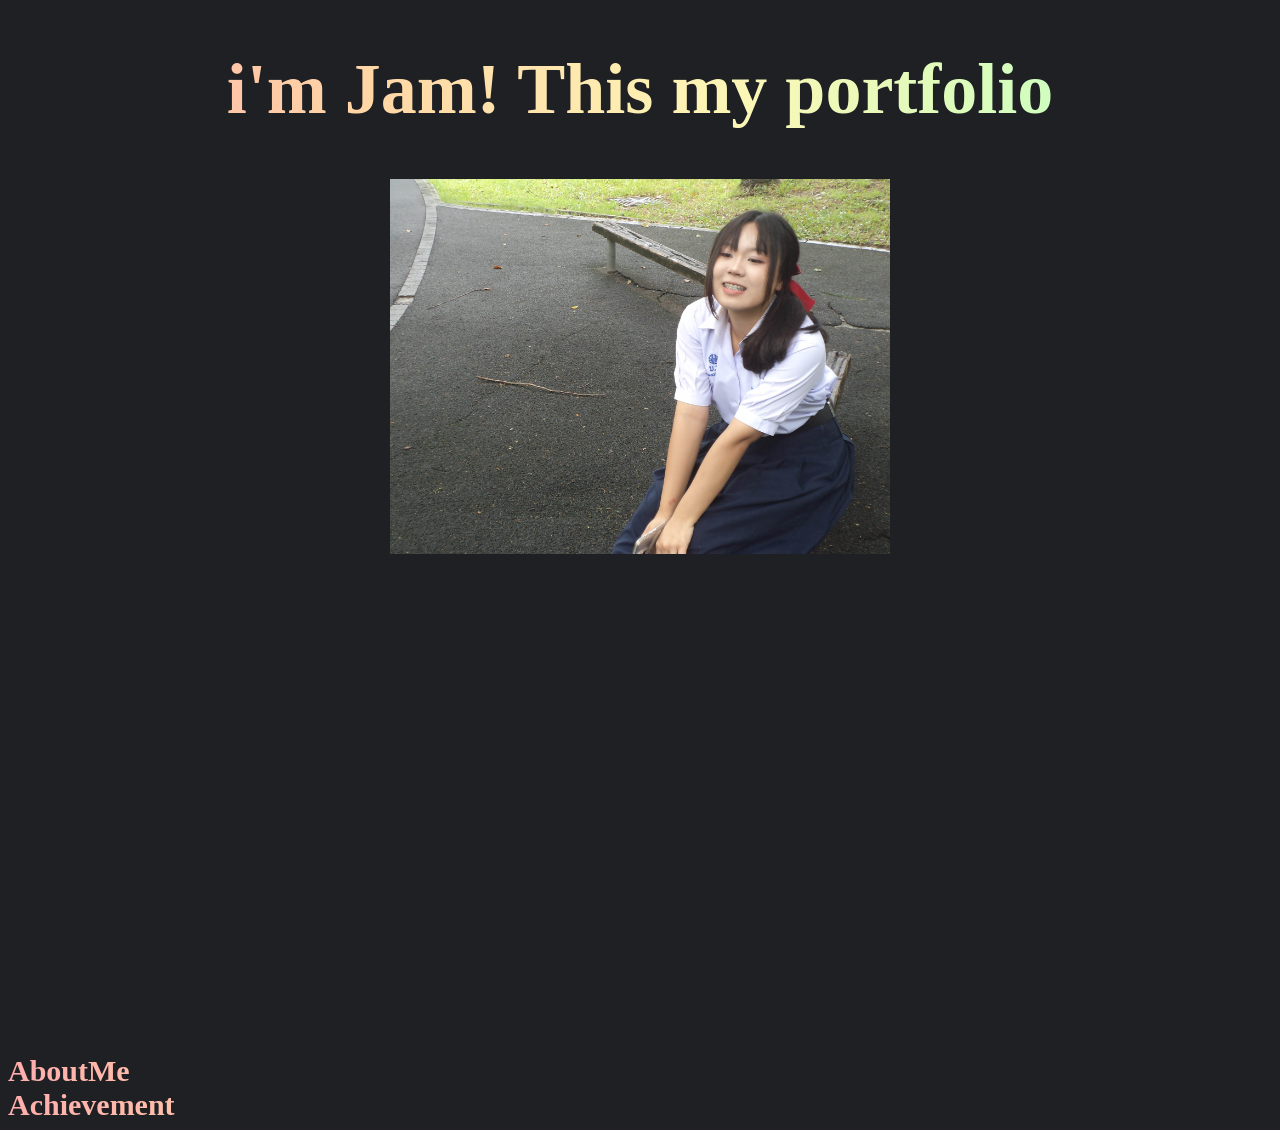
<file: index.html>
<!DOCTYPE html>
<html lang="en">
<head>
    <meta charset="UTF-8">
    <meta name="viewport" content="width=device-width, initial-scale=1.0">
    <title> Portfolio </title>

    <link rel="stylesheet" href="./css/style.css">
    
    <link rel="preconnect" href="https://fonts.googleapis.com">
<link rel="preconnect" href="https://fonts.gstatic.com" crossorigin>
<link href="https://fonts.googleapis.com/css2?family=Itim&family=Redaction+50:ital,wght@0,400;0,700;1,400&family=Roboto:ital,wght@0,100..900;1,100..900&display=swap" rel="stylesheet">

</head>
<body>
    <h1 class="gradient-text">i'm Jam!  This my portfolio </h1>
    <img class="center-img"  src="somchai.png" width="500px" >
    
    <div style="height: 500px;"></div>

    <a href="index2.html" class="buttom">AboutMe</a>
    <a href="index3.html" class="buttom">Achievement</a>
    
    
</body>
</html>
</file>
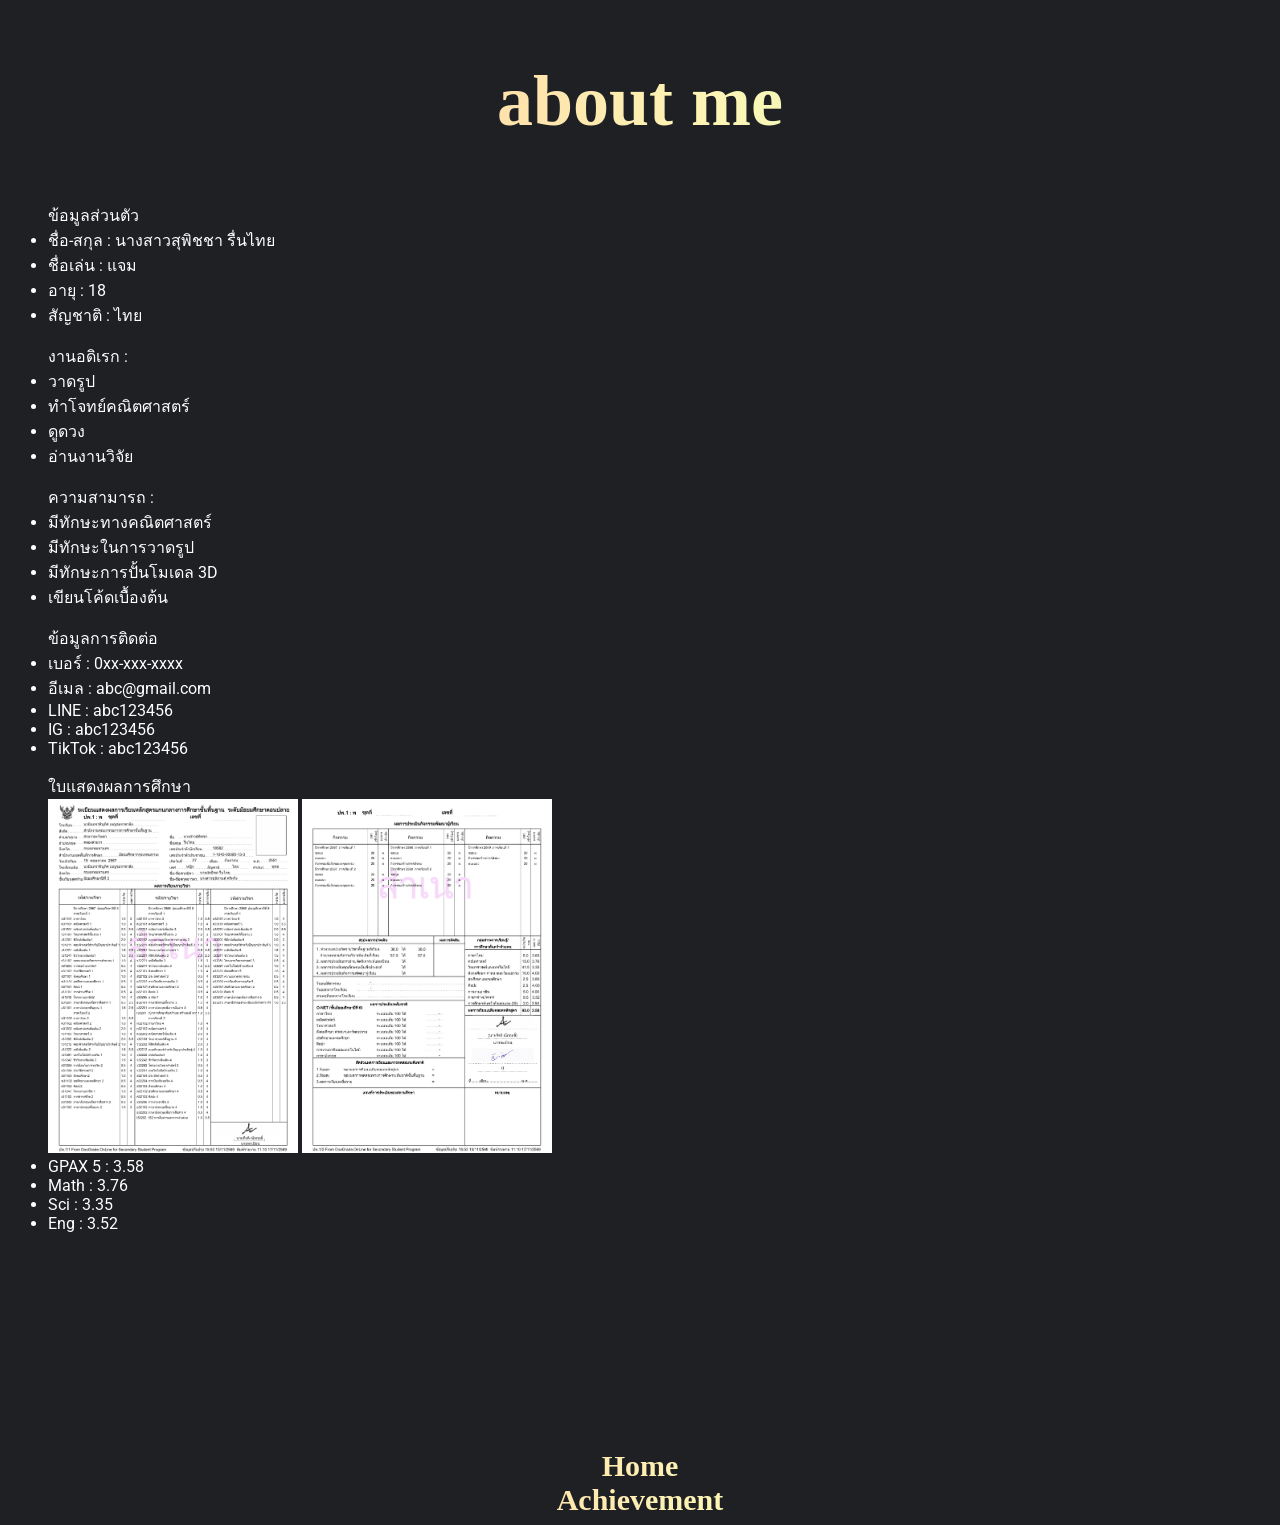
<file: index2.html>
<!DOCTYPE html>
<html lang="en">
<head>
    <meta charset="UTF-8">
    <meta name="viewport" content="width=device-width, initial-scale=1.0">
    <title>AboutMe!!</title>
    <link rel="stylesheet" href="./css/style2.css">
    
    <link rel="preconnect" href="https://fonts.googleapis.com">
<link rel="preconnect" href="https://fonts.gstatic.com" crossorigin>
<link href="https://fonts.googleapis.com/css2?family=Itim&family=Redaction+50:ital,wght@0,400;0,700;1,400&family=Roboto:ital,wght@0,100..900;1,100..900&display=swap" rel="stylesheet">

</head>
<body>
    <h2>about me</h2>
    <div class="abc">
        <ul>ข้อมูลส่วนตัว
            <li> ชื่อ-สกุล : นางสาวสุพิชชา รื่นไทย </li>
            <li> ชื่อเล่น : แจม </li>
            <li> อายุ : 18 </li>
            <li> สัญชาติ : ไทย </li>
        </ul>
    </div>
        
    <div class="abc">
        <ul>งานอดิเรก :
            <li> วาดรูป </li>
            <li> ทำโจทย์คณิตศาสตร์</li>
            <li> ดูดวง </li>
            <li>อ่านงานวิจัย</li>
        </ul>
    </div>
        
    <div class="abc">
        <ul>ความสามารถ :
            <li>มีทักษะทางคณิตศาสตร์</li>
            <li>มีทักษะในการวาดรูป</li>
            <li>มีทักษะการปั้นโมเดล 3D</li>
            <li>เขียนโค้ดเบื้องต้น</li>
        </ul>
    </div.>

    <div class="abc">
        <ul>ข้อมูลการติดต่อ
            <li>    เบอร์   : 0xx-xxx-xxxx </li>
            <li>    อีเมล   : abc@gmail.com </li>
            <li>    LINE   : abc123456 </li>
            <li>    IG     : abc123456 </li>
            <li>    TikTok : abc123456 </li>
        </ul>
    </div>
        
    <div class="abc">
        <ul>ใบแสดงผลการศึกษา
            <div class="pic">
                <img src="gpax5หน้า - Copy.png" width="250px">
                <img src="gpax5หลัง - Copy.png" width="250px">
            </div>
            <li>GPAX 5 : 3.58 </li>
            <li>Math : 3.76 </li>
            <li>Sci : 3.35 </li>
            <li>Eng : 3.52 </li>
        </ul>
    </div>

    <div style="height: 200px;"></div>

    <a href="index.html" class="buttom">Home</a>
    <a href="index3.html" class="buttom">Achievement</a>
            
</body>
</html>
</file>
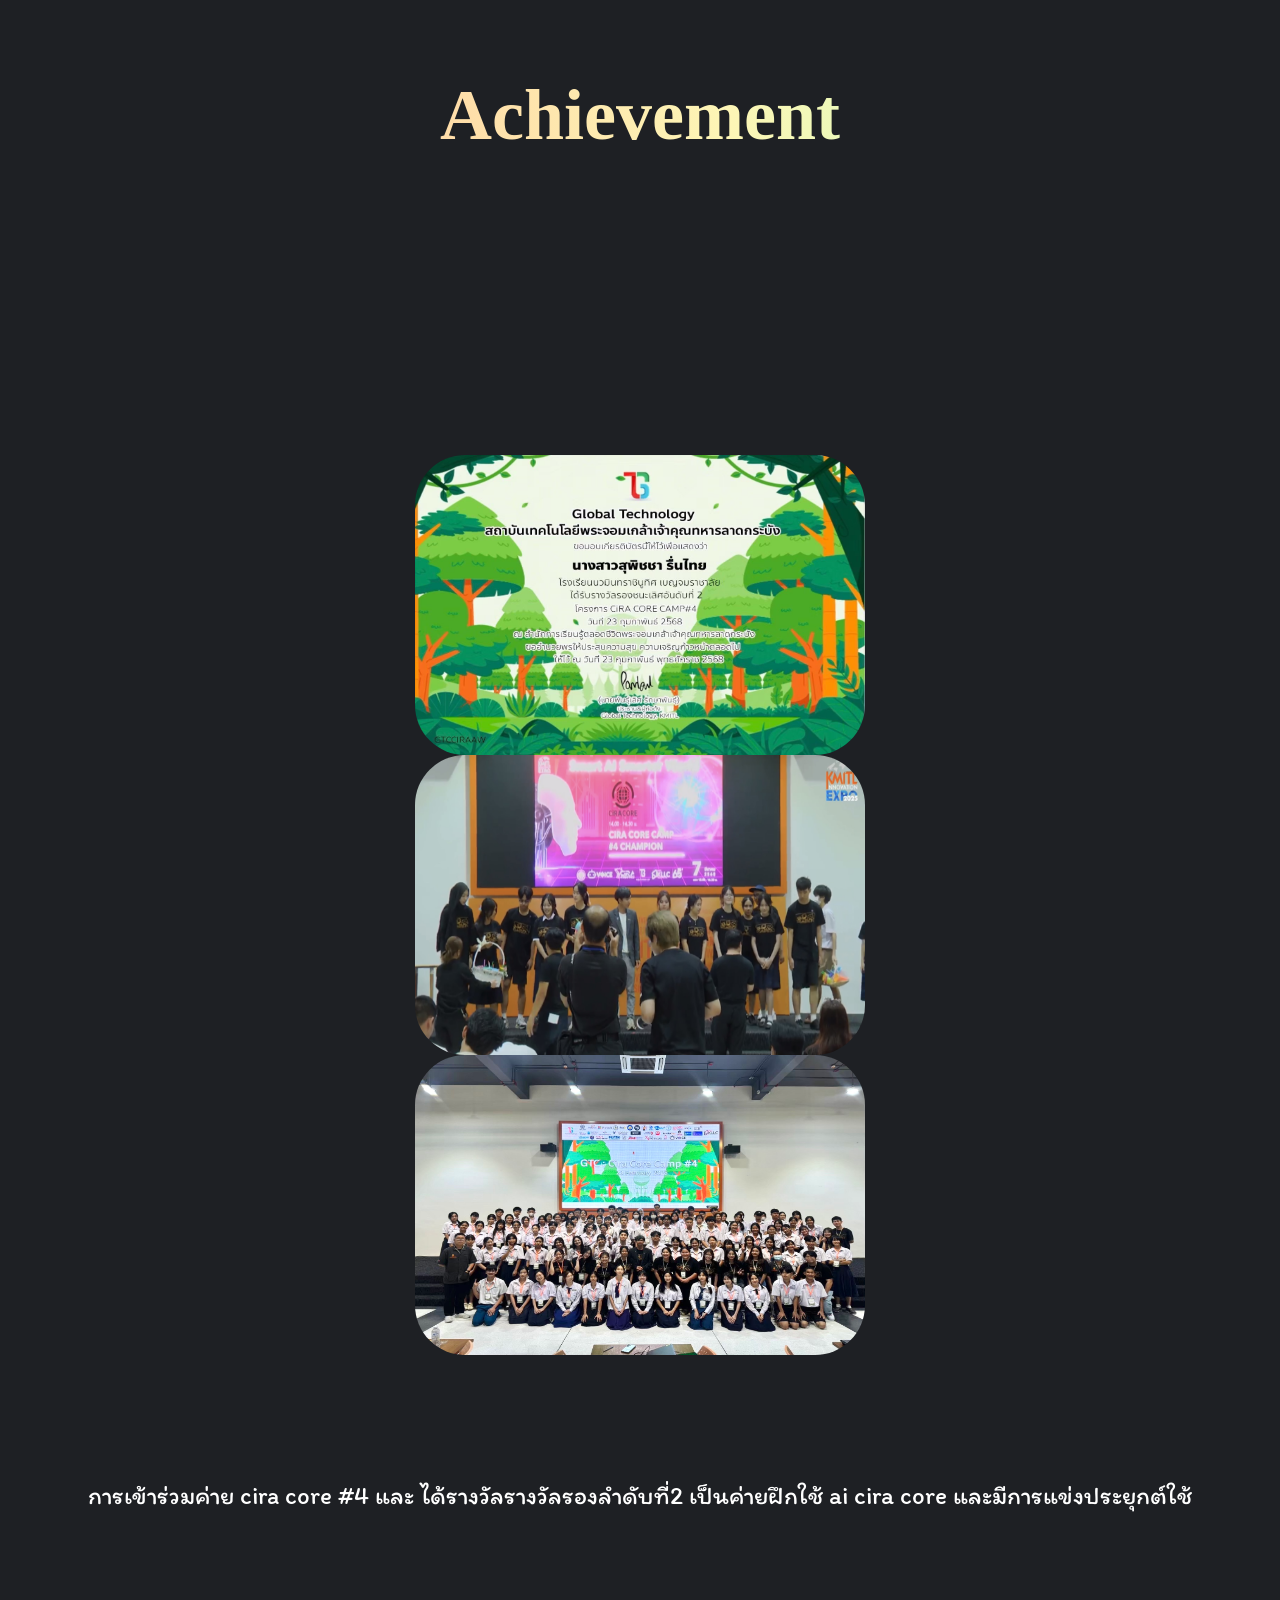
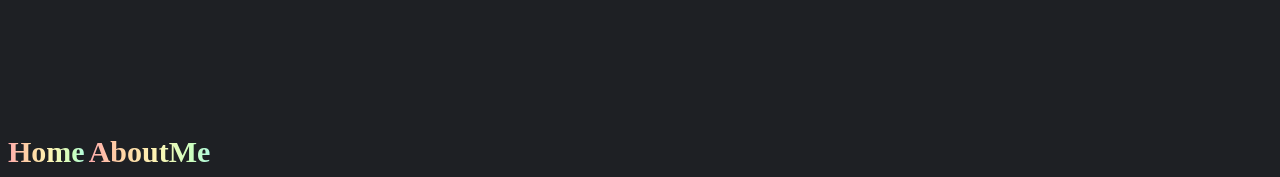
<file: index3.html>
<!DOCTYPE html>
<html lang="en">
<head>
    <meta charset="UTF-8">
    <meta name="viewport" content="width=device-width, initial-scale=1.0">
    <title>Achievement</title>
    <link rel="stylesheet" href="./css/style3.css">
    
    <link rel="preconnect" href="https://fonts.googleapis.com">
<link rel="preconnect" href="https://fonts.gstatic.com" crossorigin>
<link href="https://fonts.googleapis.com/css2?family=Itim&family=Redaction+50:ital,wght@0,400;0,700;1,400&family=Roboto:ital,wght@0,100..900;1,100..900&display=swap" rel="stylesheet">

</head>
<br>
    <h1>Achievement</h1>
    <div style="height: 250px;"></div> 
    <img src="cira4 win2.jpg" width="450px" height="300px" class="img2 photo">
    <img src="ciraexpo2025.png" width="450px" height="300px" class="img2 photo">
    <img src="allcira.jpg" width="450px" height="300px" class="img2 photo">

    <div style="height: 100px;"></div> 
<div class="ahh">
    <p>การเข้าร่วมค่าย cira core #4 และ ได้รางวัลรางวัลรองลำดับที่2 เป็นค่ายฝึกใช้ ai cira core และมีการแข่งประยุกต์ใช้</p>
</div>
<div style="height: 200px;"></div>
    <a href="index.html" class="buttom">Home</a>
    <a href="index2.html" class="buttom">AboutMe</a>
</body>
</html>
</file>
<file: css/style.css>
body{
    background-color: rgb(30, 32, 36);
}
.gradient-text{
    font-family: "Redaction 50", serif;
    font-weight: 800;
    font-style: normal;
    text-align: center;

    font-size: 72px;
    background: linear-gradient(
        90deg,
        #ffadad,
        #ffd6a5,
        #fdf6b6,
        #caffbf,
        #9bf6ff,
        #a0c4ff,
        #bdb2ff,
        #ffc8ff
     );
  background-size: 200% auto;

  -webkit-background-clip: text;
  background-clip: text;
  color: transparent;
  animation: shine 3s linear infinite;
}
@keyframes shine {
 to {
   background-position: 200% center;
 }
}

.center-img{
    display: block;
    margin: auto;
    margin-left: auto;
    margin-right: auto;
    
}

.buttom{
    margin: 0 auto;
    display: flex;
    position: sticky;
    justify-content: space-between;
    font-family: "Redaction 50", serif;
    font-weight: 800;
    font-style: normal;
    text-align: center;
     font-size: 30px;
    background: linear-gradient(
        90deg,
        #ffadad,
        #ffd6a5,
        #fdf6b6,
        #caffbf,
        #9bf6ff,
        #a0c4ff,
        #bdb2ff,
        #ffc8ff
     );
  background-size: 200% auto;

  -webkit-background-clip: text;
  background-clip: text;
  color: transparent;
  animation: shine 3s linear infinite;
}
@keyframes shine {
 to {
   background-position: 200% center;
 }
}
</file>
<file: css/style2.css>
body{
    background-color: rgb(30, 32, 36);
}
h2{
    font-family: "Redaction 50", serif;
    font-weight: 800;
    font-style: normal;
    text-align: center;

    font-size: 72px;
    background: linear-gradient(
        90deg,
        #ffadad,
        #ffd6a5,
        #fdf6b6,
        #caffbf,
        #9bf6ff,
        #a0c4ff,
        #bdb2ff,
        #ffc8ff
     );
  background-size: 200% auto;

  -webkit-background-clip: text;
  background-clip: text;
  color: transparent;
  animation: shine 3s linear infinite;
}
@keyframes shine {
 to {
   background-position: 200% center;
 }
}

.abc{
    color: white;
    font-family: "Roboto", sans-serif;
    

}

.buttom{
    
    display: flex;
    position: sticky;
    justify-content: center;
    align-items: center;
    font-family: "Redaction 50", serif;
    font-weight: 800;
    font-style: normal;
    text-align: center;
     font-size: 30px;
    background: linear-gradient(
        90deg,
        #ffadad,
        #ffd6a5,
        #fdf6b6,
        #caffbf,
        #9bf6ff,
        #a0c4ff,
        #bdb2ff,
        #ffc8ff
     );
  background-size: 200% auto;

  -webkit-background-clip: text;
  background-clip: text;
  color: transparent;
  animation: shine 3s linear infinite;
}
@keyframes shine {
 to {
   background-position: 200% center;
 }
}
</file>
<file: css/style3.css>
body{
    background-color: rgb(30, 32, 36);
}
h1{
    font-family: "Redaction 50", serif;
    font-weight: 800;
    font-style: normal;
    text-align: center;

    font-size: 72px;
    background: linear-gradient(
        90deg,
        #ffadad,
        #ffd6a5,
        #fdf6b6,
        #caffbf,
        #9bf6ff,
        #a0c4ff,
        #bdb2ff,
        #ffc8ff
     );
  background-size: 200% auto;

  -webkit-background-clip: text;
  background-clip: text;
  color: transparent;
  animation: shine 3s linear infinite;
}
@keyframes shine {
 to {
   background-position: 200% center;
 }
}

.img2{
  margin: 0 auto;
  display: flex;
  justify-content: center;
  border-radius: 50px;
  flex-direction: column;
  
}

.ahh{
   color: white;
    font-family: "Itim", cursive;
    text-align: center;
    font-size: 25px;
}

.buttom{
    
    text-align: center;
    position: sticky;
    justify-content: space-between;
    font-family: "Redaction 50", serif;
    font-weight: 800;
    font-style: normal;
    
     font-size: 30px;
    background: linear-gradient(
        90deg,
        #ffadad,
        #ffd6a5,
        #fdf6b6,
        #caffbf,
        #9bf6ff,
        #a0c4ff,
        #bdb2ff,
        #ffc8ff
     );
  background-size: 200% auto;

  -webkit-background-clip: text;
  background-clip: text;
  color: transparent;
  animation: shine 3s linear infinite;
}
@keyframes shine {
 to {
   background-position: 200% center;
 }
}

.photo{
  
  transition: transfrom 0.3s ease;}
  .photo:hover{transform: scale(1.3);}
</file>
